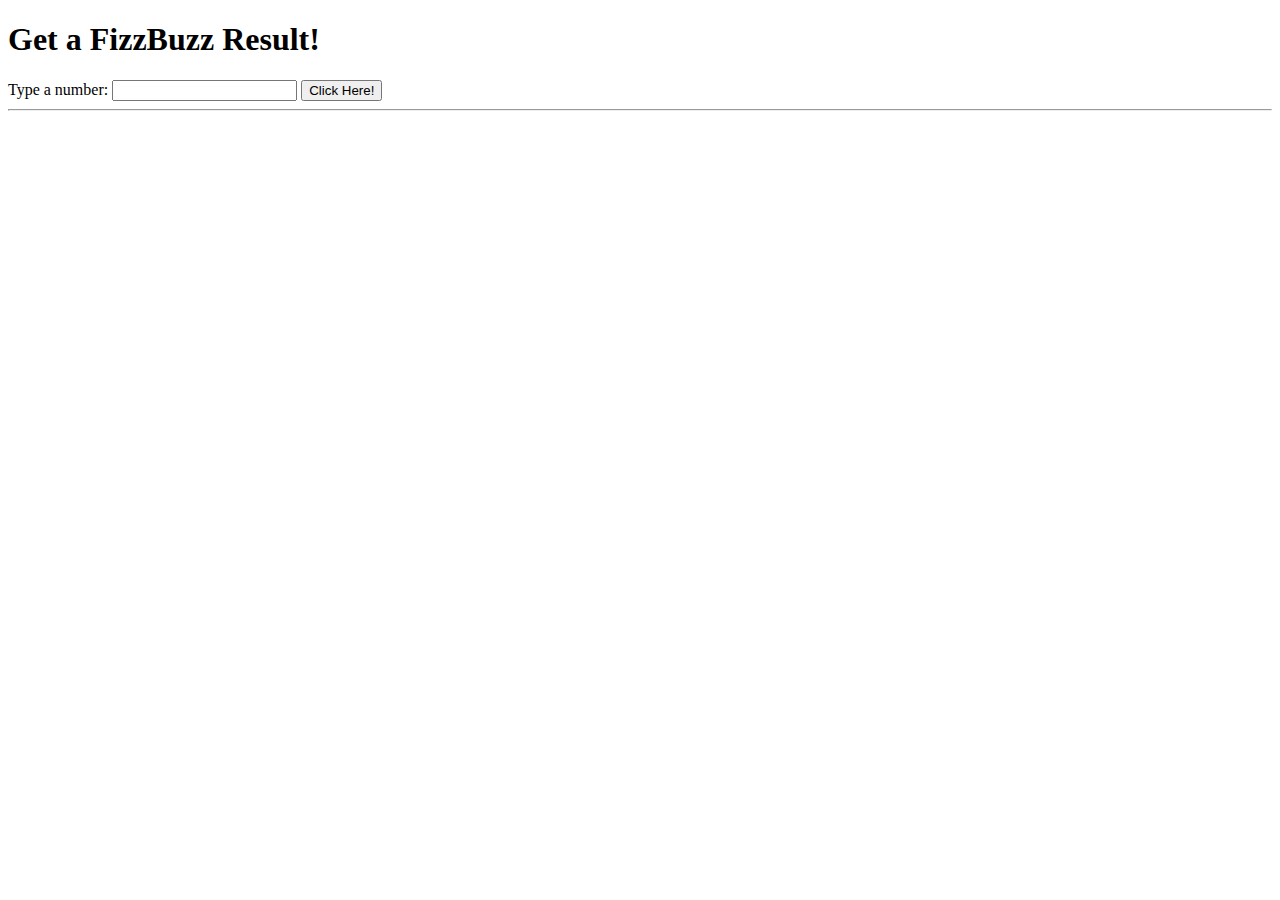
<file: fizzBuzz/index.html>
<!DOCTYPE html>
<html lang="en">
  <head>
    <meta charset="UTF-8" />
    <meta http-equiv="X-UA-Compatible" content="IE=edge" />
    <meta name="viewport" content="width=device-width, initial-scale=1.0" />
    <title>Document</title>
  </head>
  <body>
    <h1>Get a FizzBuzz Result!</h1>
    <label for="nomor">Type a number:</label>
    <input type="number" id="nomor" />
    <input type="button" value="Click Here!" id="submit" />

    <hr />

    <p id="sini"></p>
    <script>
      let sub = document.getElementById("submit");
      let hasil = document.getElementById("sini");

      sub.addEventListener("click", function () {
        let isi = document.createElement("p");
        let input = document.getElementById("nomor");
        let data = input.value;

        if (data === "0" || data === "" || data === "undefined") {
          isi.innerHTML = "invalid input";
        } else if (data % 3 === 0 && data % 5 === 0) {
          isi.innerHTML = "FizzBuzz";
        } else if (data % 3 === 0) {
          isi.innerHTML = "Fizz";
        } else if (data % 5 === 0) {
          isi.innerHTML = "Buzz";
        } else {
          isi.innerHTML = data;
        }
        hasil.append(isi);
      });
    </script>
  </body>
</html>
</file>
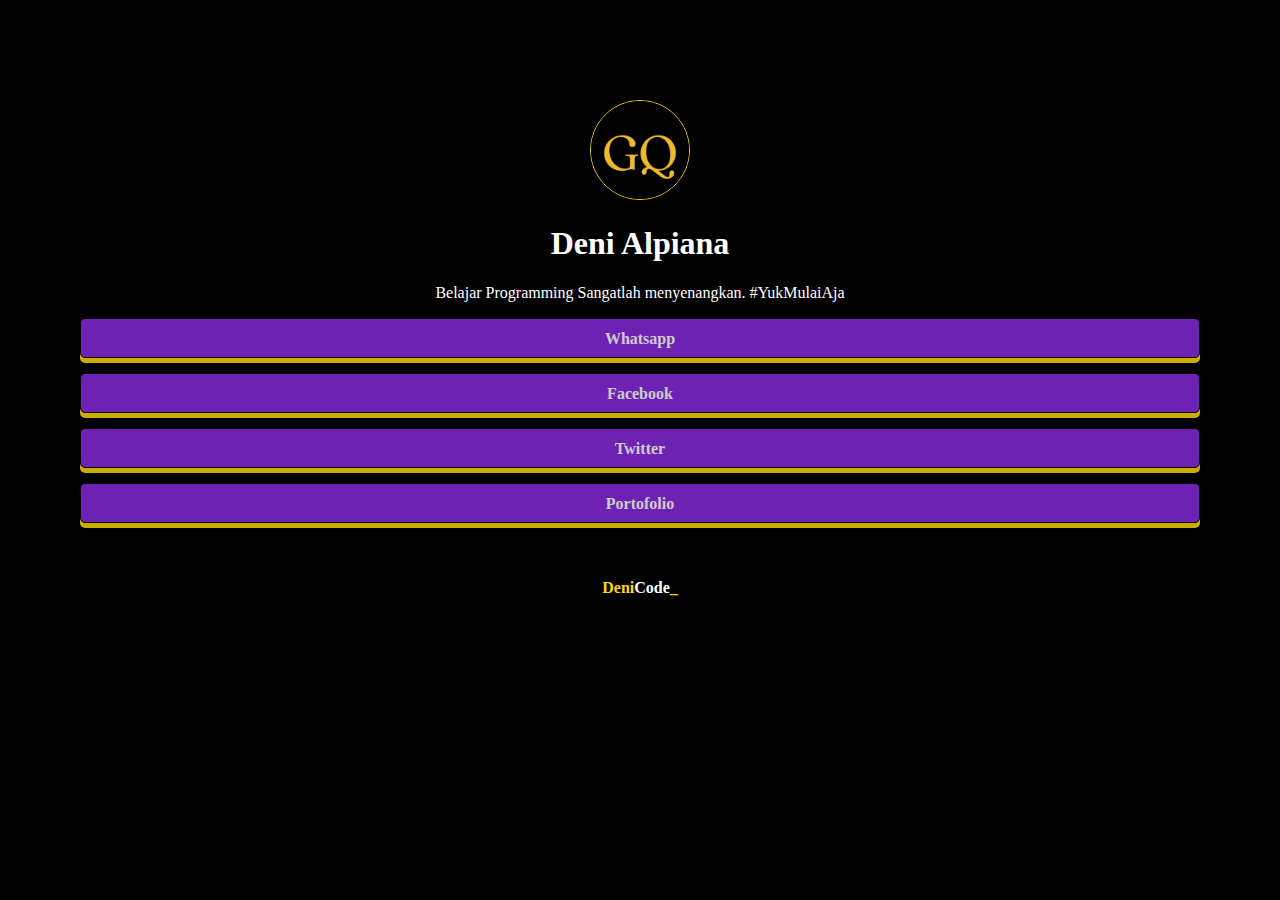
<file: linkTreeApp/index.html>
<!DOCTYPE html>
<html lang="en">
  <head>
    <meta charset="UTF-8" />
    <meta http-equiv="X-UA-Compatible" content="IE=edge" />
    <meta name="viewport" content="width=device-width, initial-scale=1.0" />
    <title>Mirip LinkTree</title>
    <link rel="stylesheet" href="style.css" />
  </head>
  <body class="container">
    <header>
      <img src="./src/img/GQ.png" alt="logo" />
      <h1>Deni Alpiana</h1>
      <p>Belajar Programming Sangatlah menyenangkan. #YukMulaiAja</p>
    </header>

    <main>
      <a href="#" class="btn">Whatsapp</a>
      <a href="#" class="btn">Facebook</a>
      <a href="#" class="btn">Twitter</a>
      <a href="#" class="btn">Portofolio</a>
    </main>

    <footer>
      <h4><span>Deni</span>Code<span>_</span></h4>
    </footer>
  </body>
</html>
</file>
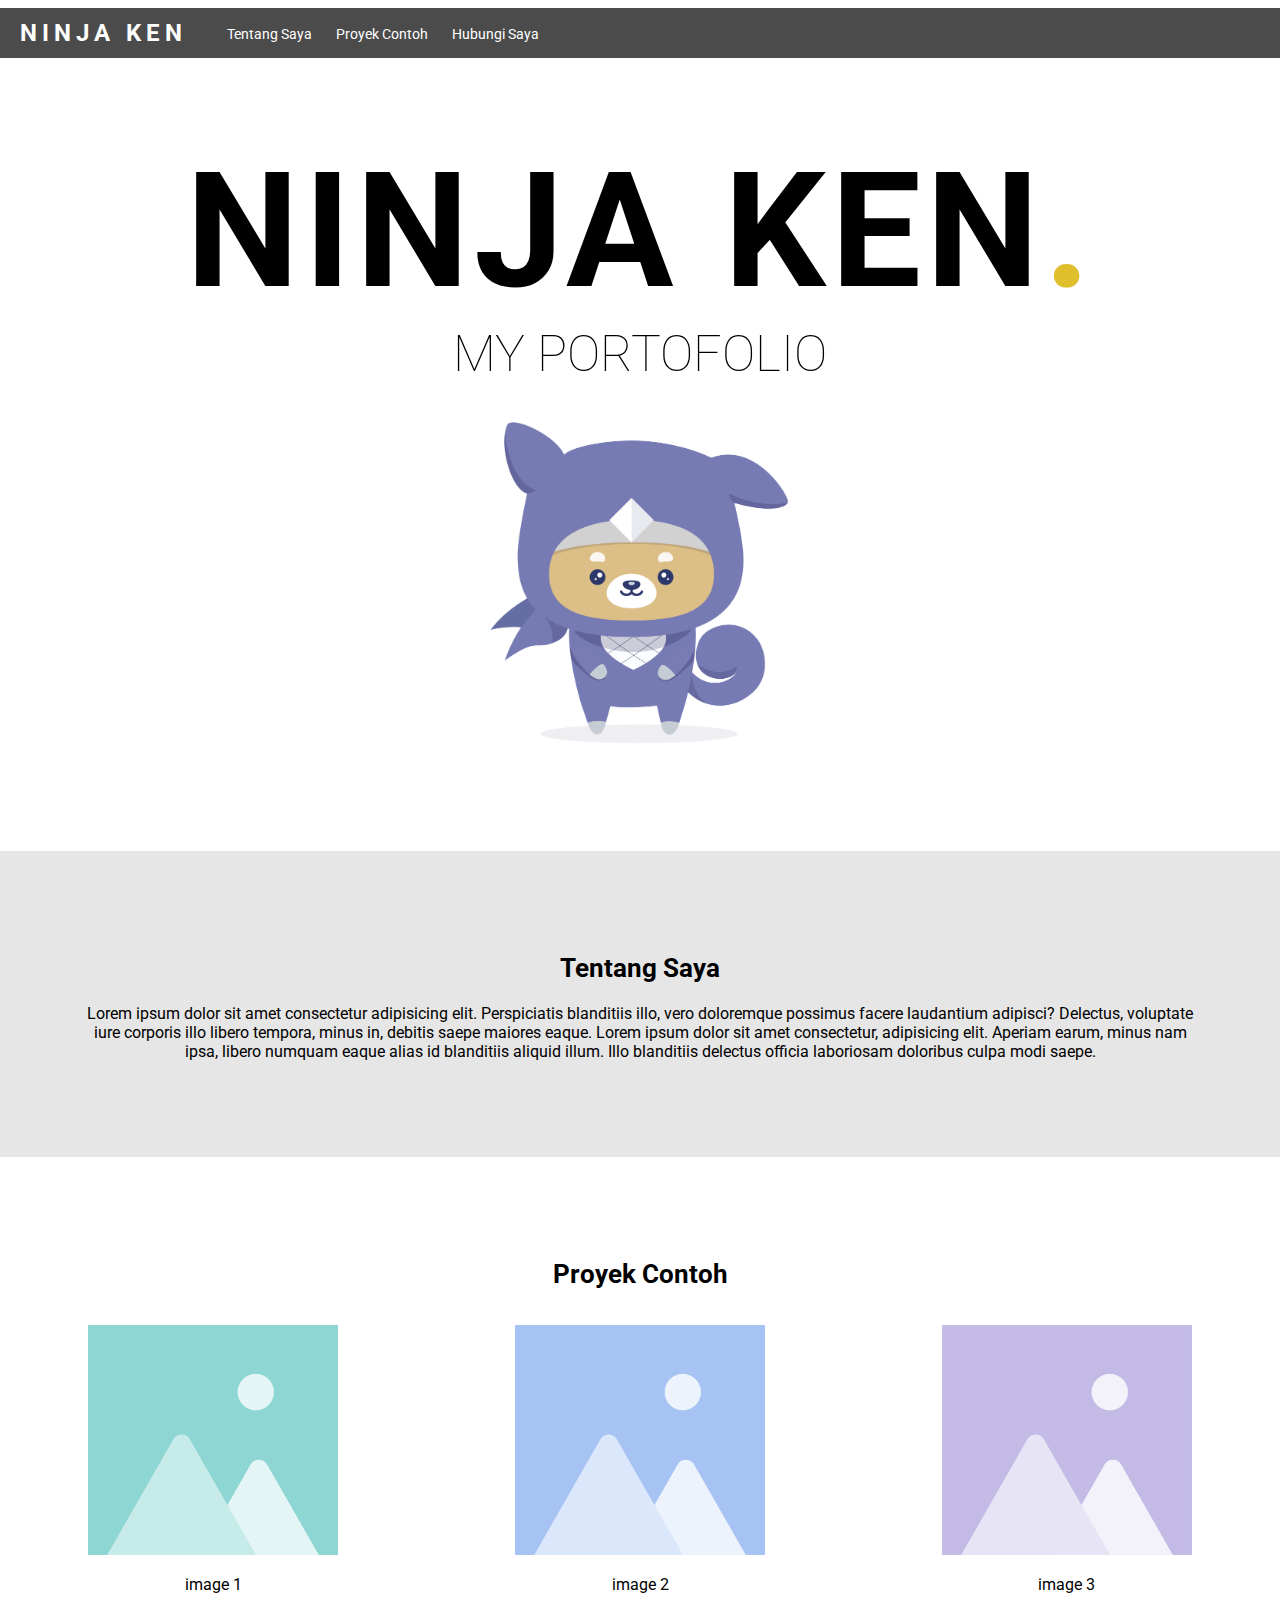
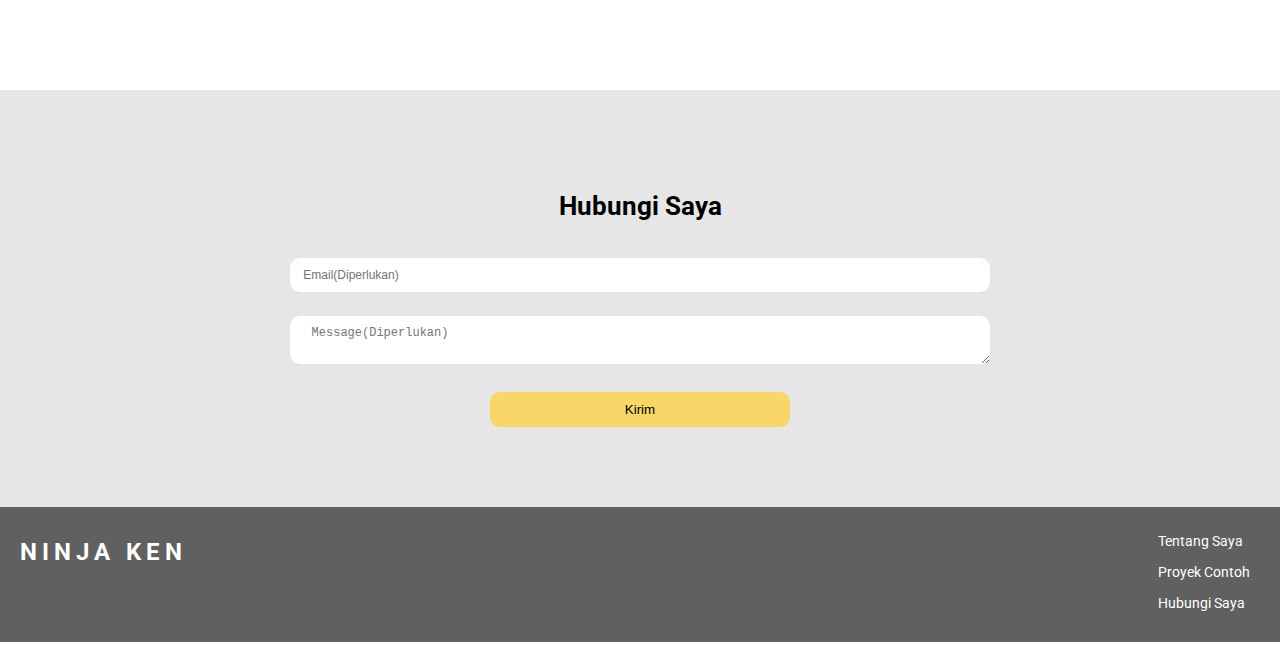
<file: ninjaKen/index.html>
<!DOCTYPE html>
<html lang="en">
  <head>
    <meta charset="UTF-8" />
    <meta http-equiv="X-UA-Compatible" content="IE=edge" />
    <meta name="viewport" content="width=device-width, initial-scale=1.0" />
    <title>NinjaKen.</title>
    <link rel="stylesheet" href="style.css" />
  </head>
  <body>
    <header>
      <div class="nav-logo">NINJA KEN</div>
      <div class="nav-list">
        <ul>
          <li><a href="#about">Tentang Saya</a></li>
          <li><a href="#example">Proyek Contoh</a></li>
          <li><a href="#form">Hubungi Saya</a></li>
        </ul>
      </div>
    </header>

    <main>
      <section class="hero">
        <h1>NINJA KEN<span>.</span></h1>
        <h3>MY PORTOFOLIO</h3>
        <img src="./src/img/Ninja Ken.png" alt="" />
      </section>

      <section id="about">
        <h2>Tentang Saya</h2>
        <p>
          Lorem ipsum dolor sit amet consectetur adipisicing elit. Perspiciatis
          blanditiis illo, vero doloremque possimus facere laudantium adipisci?
          Delectus, voluptate iure corporis illo libero tempora, minus in,
          debitis saepe maiores eaque. Lorem ipsum dolor sit amet consectetur,
          adipisicing elit. Aperiam earum, minus nam ipsa, libero numquam eaque
          alias id blanditiis aliquid illum. Illo blanditiis delectus officia
          laboriosam doloribus culpa modi saepe.
        </p>
      </section>

      <section id="example">
        <h2>Proyek Contoh</h2>
        <div class="contents">
          <div class="con-item">
            <img src="./src/img/1.png" alt="1" />
            <p>image 1</p>
          </div>
          <div class="con-item">
            <img src="./src/img/2.png" alt="2" />
            <p>image 2</p>
          </div>
          <div class="con-item">
            <img src="./src/img/3.png" alt="3" />
            <p>image 3</p>
          </div>
        </div>
      </section>

      <section id="form">
        <h2>Hubungi Saya</h2>
        <div class="form-wrap">
          <div class="form-com">
            <input type="text" class="in1" placeholder="    Email(Diperlukan)" />
          </div>
          <div class="form-com">
            <textarea placeholder="   Message(Diperlukan)"></textarea>
          </div>
          <div class="form-com">
            <input type="button" value="Kirim" class="btn">
          </div>
        </div>
      </section>
    </main>

    <footer>
      <div class="foot-logo">NINJA KEN</div>
      <div class="foot-list">
        <ul>
          <li><a href="#about">Tentang Saya</a></li>
          <li><a href="#example" class="mid">Proyek Contoh</a></li>
          <li><a href="#form">Hubungi Saya</a></li>
        </ul>
      </div>
    </footer>
  </body>
</html>
</file>
<file: linkTreeApp/style.css>
*{
	box-sizing: border-box;
}

a {
	display:block;
	text-decoration: none;
}

.container {
	margin: 100px 80px;
	background-color: black;
}

header {
	text-align: center;
	color: white;
}

header img {
	width: 100px;
	border-radius: 50%;
	border: 1px solid gold;
}

main {
	text-align: center;
}

.btn {
	font-weight: bold;
	line-height: 40px;
	height: 40px;
	border: 1px solid black;
	color: white;
	margin-bottom: 15px;
	opacity: 0.8;
	box-shadow: 0 5px gold;
	border-radius: 5px;
	background-color: blueviolet;
}

.btn:active {
	position: relative;
	box-shadow: none;
	top: 5px;
}

footer {
	text-align: center;
	padding-top: 20px;
	color: white;
}

footer span {
	color: gold;
}
</file>
<file: ninjaKen/style.css>
@import url("https://fonts.googleapis.com/css2?family=Roboto:ital,wght@0,100;0,300;0,400;0,500;0,700;0,900;1,100;1,300;1,400;1,500;1,700;1,900&display=swap");

* {
  box-sizing: border-box;
}


li {
  list-style: none;
}

a {
  text-decoration: none;
  color: white;
}

body {
  margin-left: 0;
  margin-right: 0;
  font-family: "Roboto";
}

header {
  height: 50px;
  display: flex;
  background-color: black;
  opacity: 0.7;
  color: white;
}

.nav-logo {
  padding-left: 20px;
  line-height: 50px;
  font-weight: bold;
  letter-spacing: 5px;
  font-size: 24px;
}
.nav-list li {
  font-size: 14px;
  padding-right: 20px;
  display: inline-block;
}

.hero {
  text-align: center;
  padding: 80px 0;
}

.hero h1 {
  font-size: 160px;
  letter-spacing: 5px;
  margin: 0;
}

.hero h3 {
  margin: 0;
  font-weight: lighter;
  font-size: 50px;
}

.hero h1 span {
  color: rgb(224, 191, 45);
}

.hero img {
  width: 30%;
}

#about {
  text-align: center;
  padding: 80px 0;
  background-color: rgb(231, 230, 230);
}

#about h2 {
  font-size: 26px;
}

#about p {
  padding: 0 80px;
}

#example {
  text-align: center;
  padding: 80px 0;
}

#example h2 {
  font-size: 26px;
  padding-bottom: 15px;
}

.contents {
  display: flex;
  justify-content: space-evenly;
}

.con-item {
  flex: auto;
}
.con-item img {
  width: 250px;
}

#form {
  text-align: center;
  padding: 80px 0;
  background-color: rgb(231, 230, 230);
}

#form h2 {
  font-size: 26px;
  padding-bottom: 15px;
}

.form-wrap {
  display: flex;
  flex-direction: column;
  row-gap: 1.5rem;
}

.in1,
.form-com textarea {
  border: none;
  border-radius: 10px;
  width: 700px;
  padding: 10px 0;
  font-size: 12px;
}

.btn {
  border: none;
  width: 300px;
  padding: 10px 0;
  border-radius: 10px;
  background-color: rgb(248, 214, 103);
}

footer {
  display: flex;
  background-color: rgb(97, 96, 96);
  color: white;
  justify-content: space-between;
}

.foot-logo {
  padding: 20px 20px;
  line-height: 50px;
  font-weight: bold;
  letter-spacing: 5px;
  font-size: 24px;
}

.foot-list {
  padding:  10px 10px 0 0;
}
.foot-list li {
  font-size: 14px;
  padding-bottom: 15px;
  padding-right: 20px;
}
</file>
